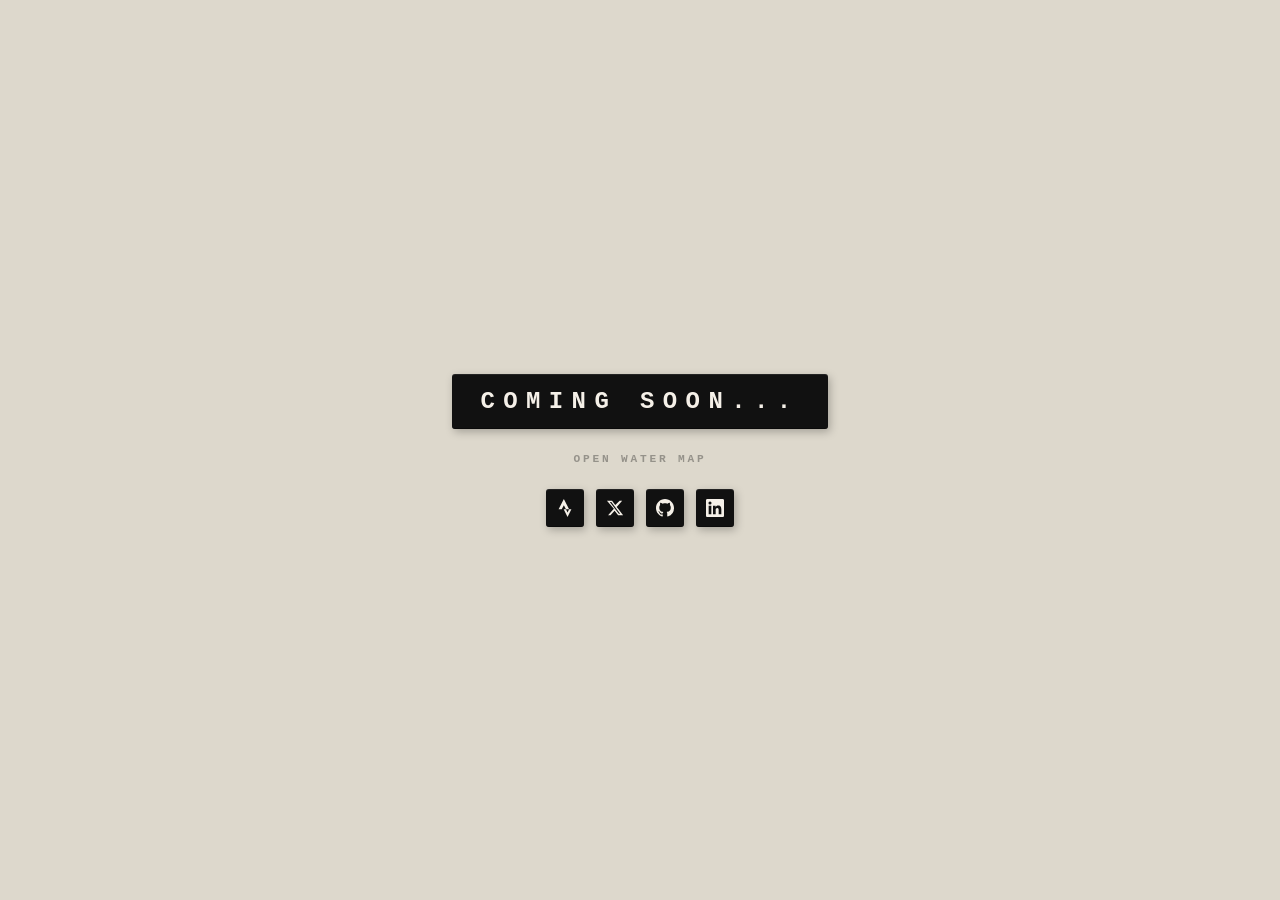
<file: index.html>
<!DOCTYPE html>
<html lang="en">
<head>
  <meta charset="UTF-8">
  <meta name="viewport" content="width=device-width, initial-scale=1.0">
  <link rel="stylesheet" href="style.css">
  <title>Pedro Feitosa</title>
</head>
<body>
  <div class="wrapper">
    <div class="label">COMING SOON...</div>
    <a href="/lakes/can-i-swim" class="map-link" aria-label="Open Water Map">OPEN WATER MAP</a>
    <div class="socials">
      <a href="https://www.strava.com/athletes/pedrofeitosa" target="_blank" rel="noopener" aria-label="Strava">
        <svg viewBox="0 0 24 24" xmlns="http://www.w3.org/2000/svg">
          <path d="M15.387 17.944l-2.089-4.116h-3.065L15.387 24l5.15-10.172h-3.066m-7.008-5.599l2.836 5.598h4.172L10.463 0l-7 13.828h4.169"/>
        </svg>
      </a>
      <a href="https://twitter.com/pedrofeit0sa" target="_blank" rel="noopener" aria-label="Twitter / X">
        <svg viewBox="0 0 24 24" xmlns="http://www.w3.org/2000/svg">
          <path d="M18.244 2.25h3.308l-7.227 8.26 8.502 11.24H16.17l-4.714-6.231-5.401 6.231H2.748l7.73-8.835L1.254 2.25H8.08l4.253 5.622zm-1.161 17.52h1.833L7.084 4.126H5.117z"/>
        </svg>
      </a>
      <a href="https://github.com/PedroFeitosa" target="_blank" rel="noopener" aria-label="GitHub">
        <svg viewBox="0 0 24 24" xmlns="http://www.w3.org/2000/svg">
          <path d="M12 0C5.37 0 0 5.37 0 12c0 5.31 3.435 9.795 8.205 11.385.6.105.825-.255.825-.57 0-.285-.015-1.23-.015-2.235-3.015.555-3.795-.735-4.035-1.41-.135-.345-.72-1.41-1.23-1.695-.42-.225-1.02-.78-.015-.795.945-.015 1.62.87 1.845 1.23 1.08 1.815 2.805 1.305 3.495.99.105-.78.42-1.305.765-1.605-2.67-.3-5.46-1.335-5.46-5.925 0-1.305.465-2.385 1.23-3.225-.12-.3-.54-1.53.12-3.18 0 0 1.005-.315 3.3 1.23.96-.27 1.98-.405 3-.405s2.04.135 3 .405c2.295-1.56 3.3-1.23 3.3-1.23.66 1.65.24 2.88.12 3.18.765.84 1.23 1.905 1.23 3.225 0 4.605-2.805 5.625-5.475 5.925.435.375.81 1.095.81 2.22 0 1.605-.015 2.895-.015 3.3 0 .315.225.69.825.57A12.02 12.02 0 0 0 24 12c0-6.63-5.37-12-12-12z"/>
        </svg>
      </a>
      <a href="https://www.linkedin.com/in/pedrofeitosa?locale=en_US" target="_blank" rel="noopener" aria-label="LinkedIn">
        <svg viewBox="0 0 24 24" xmlns="http://www.w3.org/2000/svg">
          <path d="M20.447 20.452h-3.554v-5.569c0-1.328-.027-3.037-1.852-3.037-1.853 0-2.136 1.445-2.136 2.939v5.667H9.351V9h3.414v1.561h.046c.477-.9 1.637-1.85 3.37-1.85 3.601 0 4.267 2.37 4.267 5.455v6.286zM5.337 7.433a2.062 2.062 0 0 1-2.063-2.065 2.064 2.064 0 1 1 2.063 2.065zm1.782 13.019H3.555V9h3.564v11.452zM22.225 0H1.771C.792 0 0 .774 0 1.729v20.542C0 23.227.792 24 1.771 24h20.451C23.2 24 24 23.227 24 22.271V1.729C24 .774 23.2 0 22.222 0h.003z"/>
        </svg>
      </a>
    </div>
  </div>
  <script src="script.js"></script>
</body>
</html>
</file>
<file: style.css>
* {
  margin: 0;
  padding: 0;
  box-sizing: border-box;
}

body {
  background-color: #ddd8cc;
  height: 100vh;
  display: flex;
  align-items: center;
  justify-content: center;
}

.wrapper {
  display: flex;
  flex-direction: column;
  align-items: center;
  gap: 24px;
}

.label {
  background-color: #111;
  color: #f5f0e8;
  font-family: "Courier New", Courier, monospace;
  font-size: 1.5rem;
  font-weight: bold;
  letter-spacing: 0.35em;
  text-transform: uppercase;
  padding: 14px 28px;
  border-radius: 3px;
  box-shadow:
    inset 0 1px 0 rgba(255,255,255,0.08),
    inset 0 -1px 0 rgba(0,0,0,0.4),
    2px 3px 8px rgba(0,0,0,0.25);
}

.socials {
  display: flex;
  gap: 12px;
}

.socials a {
  display: flex;
  align-items: center;
  justify-content: center;
  width: 38px;
  height: 38px;
  background-color: #111;
  border-radius: 3px;
  color: #f5f0e8;
  text-decoration: none;
  box-shadow:
    inset 0 1px 0 rgba(255,255,255,0.08),
    inset 0 -1px 0 rgba(0,0,0,0.4),
    2px 3px 8px rgba(0,0,0,0.25);
  transition: opacity 0.15s ease;
}

.socials a:hover {
  opacity: 0.65;
}

.socials svg {
  width: 18px;
  height: 18px;
  fill: currentColor;
}

.map-link {
  font-family: "Courier New", Courier, monospace;
  font-size: 0.7rem;
  font-weight: bold;
  letter-spacing: 0.25em;
  text-transform: uppercase;
  color: #111;
  text-decoration: none;
  opacity: 0.35;
  transition: opacity 0.15s ease;
}

.map-link:hover {
  opacity: 0.9;
}
</file>
